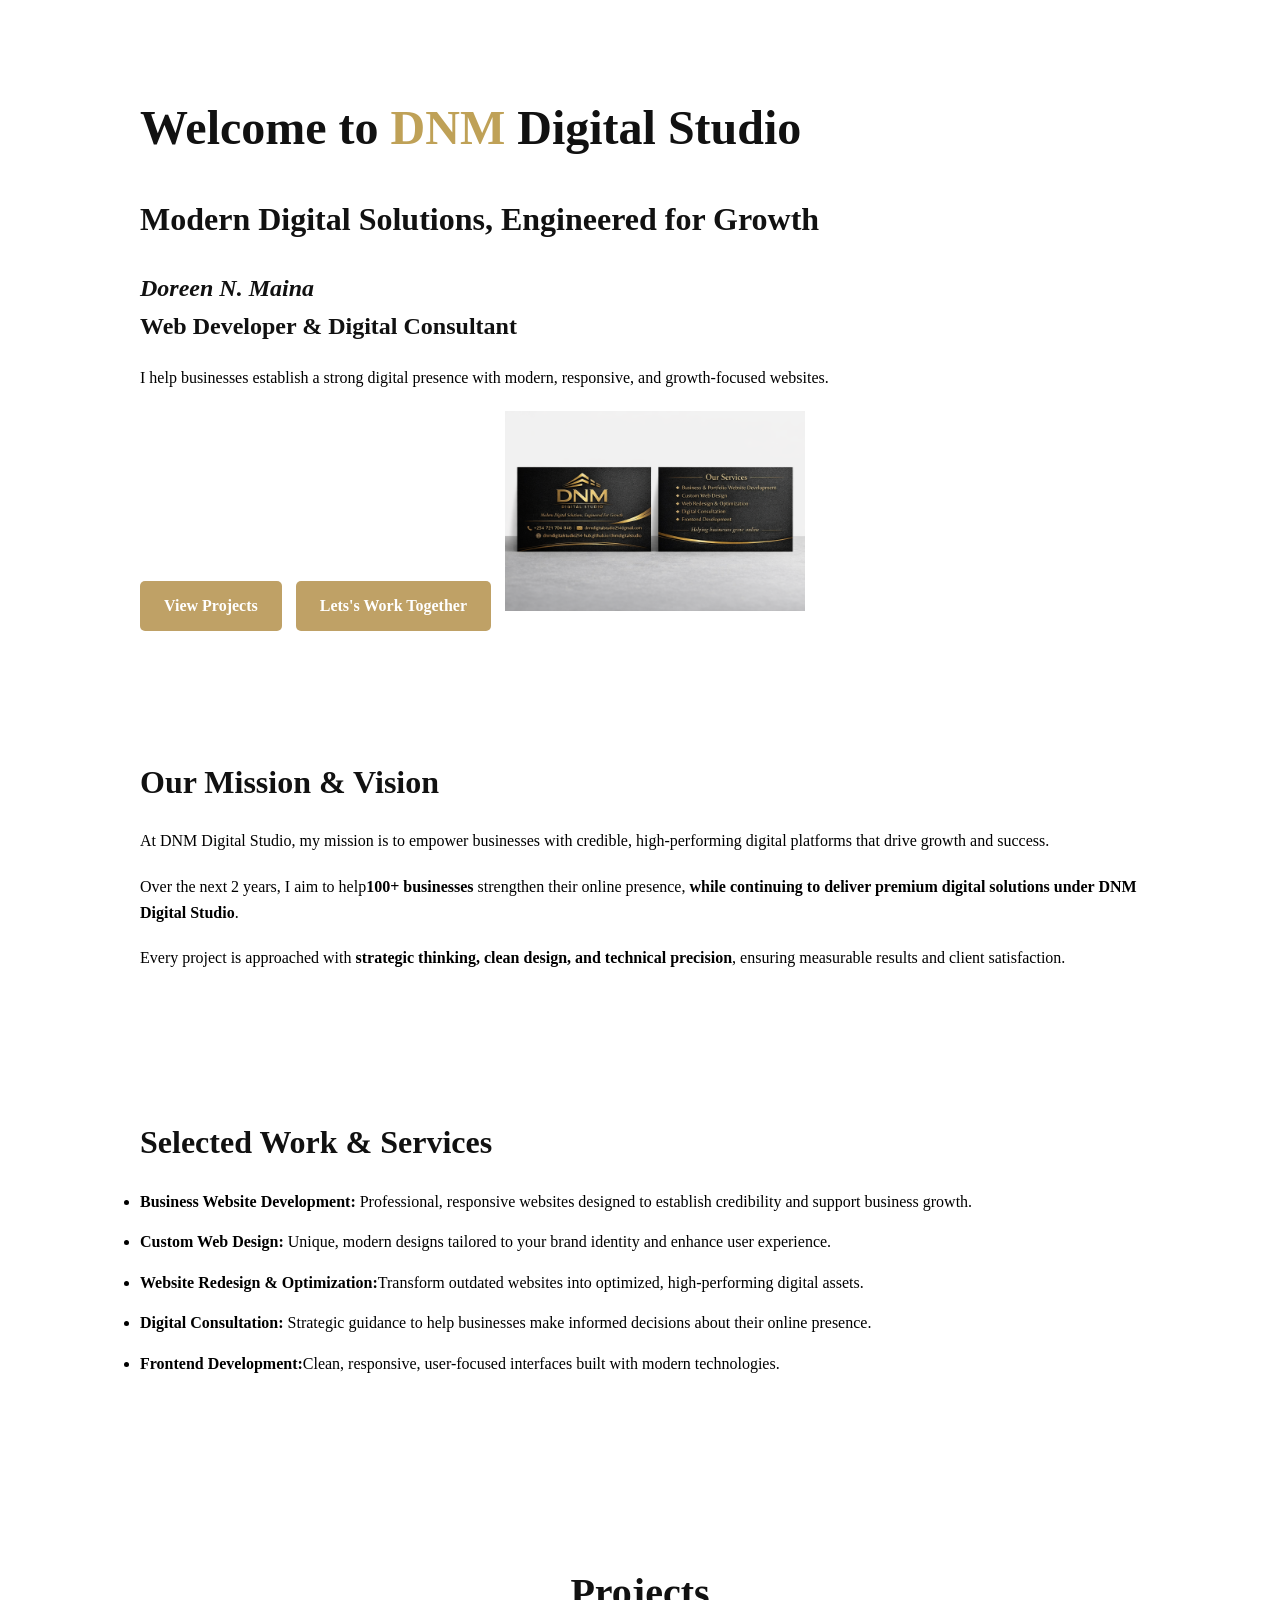
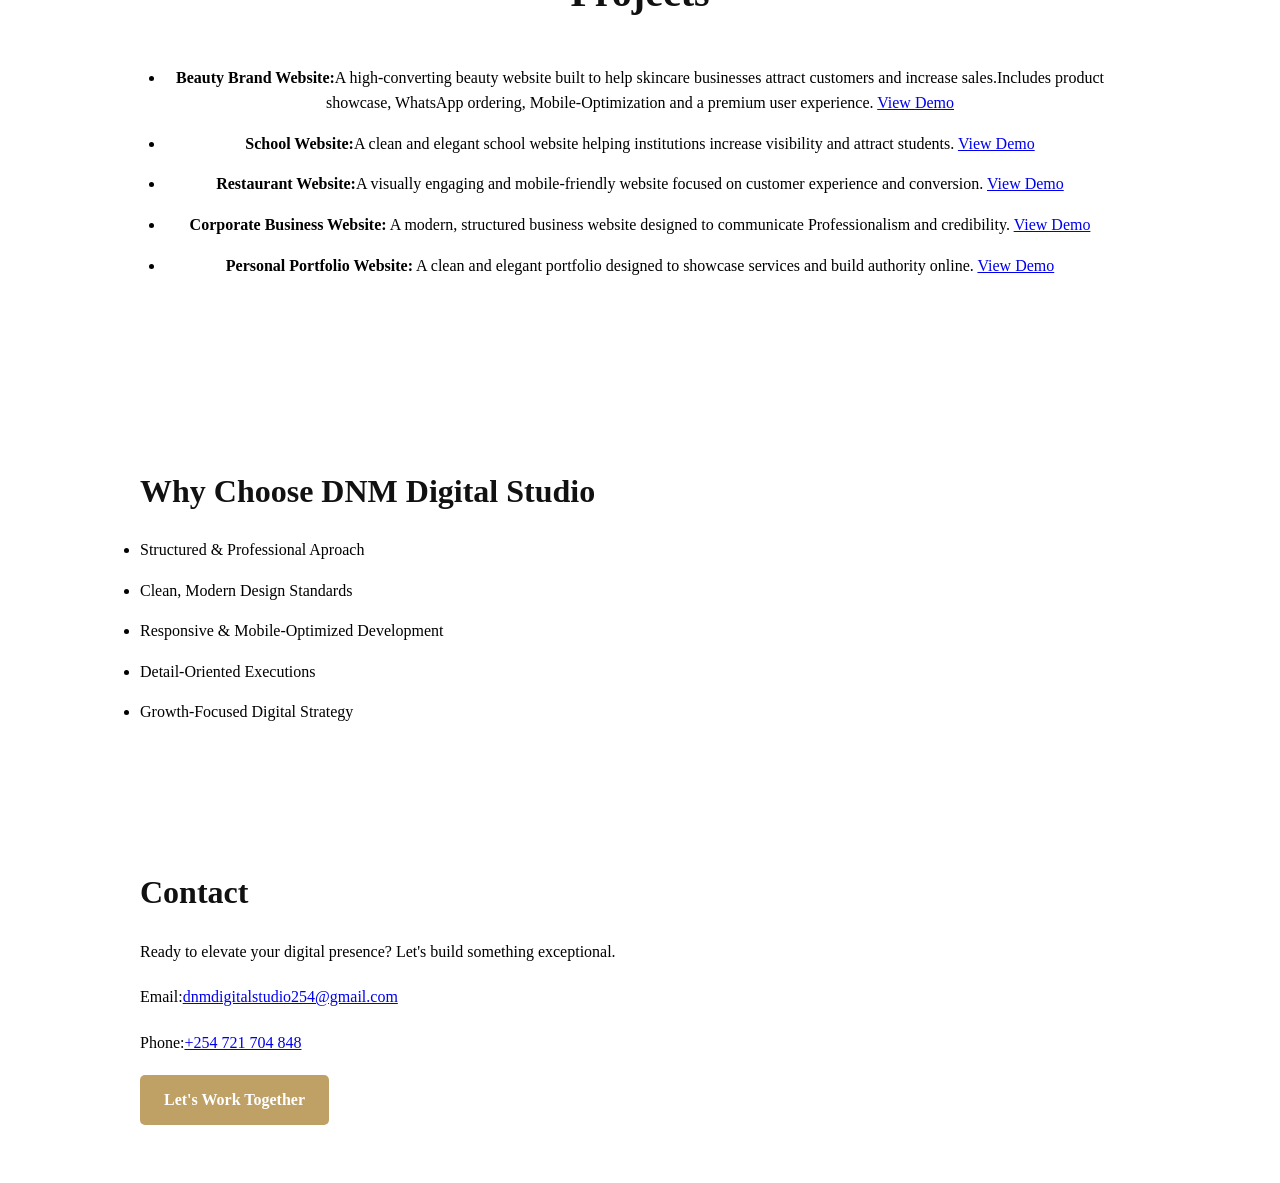
<file: index.html>
<!DOCTYPE html>
<html lang="en">
  <head>
    <meta charset="utf-8">
    <meta name="viewport" content="width=device-width, initial-scale=1.0">
    <title>DNM Digital Studio</title>
    <link rel="stylesheet" href="css/dnm.css">
  </head>
  <body>
    <!--HERO SECTION-->
    <header class="header">
      <div class="head">
      <h1>Welcome to   <span class="dnm">DNM </span>Digital Studio</h1>
      <h2>Modern Digital Solutions, Engineered for Growth</h2>
      <h3><span class="Doreen">Doreen N. Maina</span><br>Web Developer & Digital Consultant</h3>
      <p>I help businesses establish a strong digital presence with modern, responsive, and growth-focused websites.</p>
      <a href="#project" class="button">View Projects</a>
      <a href="#contact" class="button">Lets's Work Together</a>
      <img src="images/dnm.jpg">
      </div>
    </header>
    <!-- FUTURE GOALS SECTION-->
    <section id="vision">
      <h2>Our Mission & Vision</h2>
      <p>At DNM Digital Studio, my mission is to empower businesses with credible, high-performing digital platforms that drive growth and success. </p>
      <p>Over the next 2 years, I aim to help<strong>100+ businesses</strong> strengthen their online presence,<strong> while continuing to deliver premium digital solutions under DNM Digital Studio</strong>. </p>
      <p>Every project is approached with <strong>strategic thinking, clean design, and technical precision</strong>, ensuring measurable results and client satisfaction.</p>
    </section>
    <!-- EXPERIENCE /SERVCES SECTIN-->
    <section id="services">
      <h2>Selected Work & Services</h2>
      <ul type="disc">
        <li><strong>Business Website Development:</strong> Professional, responsive websites designed to establish credibility and support business growth.</li>
        <li><strong>Custom Web Design:</strong> Unique, modern designs tailored to your brand identity and enhance user experience.</li>
        <li><strong>Website Redesign & Optimization:</strong>Transform outdated websites into optimized, high-performing digital assets.</li>
        <li><strong>Digital Consultation:</strong> Strategic guidance to help businesses make informed decisions about their online presence.</li>
        <li><strong>Frontend Development:</strong>Clean, responsive, user-focused interfaces built with modern technologies.</li>
      </ul>
    </section>
    <!--PROJECTS SECTIION-->
    <section id="project">
      <div id="project-card">
      <h2>Projects</h2>
      <ul>
        <li><strong>Beauty Brand Website:</strong>A high-converting beauty website built to help skincare businesses attract customers and increase sales.Includes product showcase, WhatsApp ordering, Mobile-Optimization and a premium user experience.
        <a href="project/project9/index.html" target="_blank">View Demo</a></li>
        <li><strong>School Website:</strong>A clean and elegant school website helping institutions increase visibility and attract students.
        <a href="project/project8/index.html" target="_blank">View Demo</a></li>
        <li><strong>Restaurant Website:</strong>A visually engaging and mobile-friendly website focused on customer experience and conversion.
        <a href="project/project6/index.html" target="_blank">View Demo</a></li>
        <li><strong>Corporate Business Website:</strong> A modern, structured business website designed to communicate Professionalism and credibility.
        <a href="project/project5/index.html" target="_blank">View Demo</a>
        </li>
        <li><strong>Personal Portfolio Website:</strong> A clean and elegant portfolio designed to showcase services and build authority online.
        <a href="project/project7/index.html" target="_blank">View Demo</a>
        </li>
      </ul>
      </div>
    </section>
    <!--WHY CHOOSE US SECTIION-->
    <section id="why">
      <h2>Why Choose DNM Digital Studio</h2>
      <ul>
        <li>Structured & Professional Aproach</li>
        <li>Clean, Modern Design Standards</li>
        <li>Responsive & Mobile-Optimized Development</li>
        <li>Detail-Oriented Executions</li>
        <li>Growth-Focused Digital Strategy</li>
      </ul>
    </section>
    <!-- CONTACT SECTION-->
    <section id="contact">
      <h2>Contact</h2>
      <p>Ready to elevate your digital presence? Let's build something exceptional. </p>
      <p>Email:<a href="mailto:dnmdigitalstudio254@gmail.com">dnmdigitalstudio254@gmail.com</a> </p>
      <p>Phone:<a href="tel:+254721704848">+254 721 704 848</a></p>
      <a href="#contact" class="button">Let's Work Together</a>
    </section>
  </body>
</html>
</file>
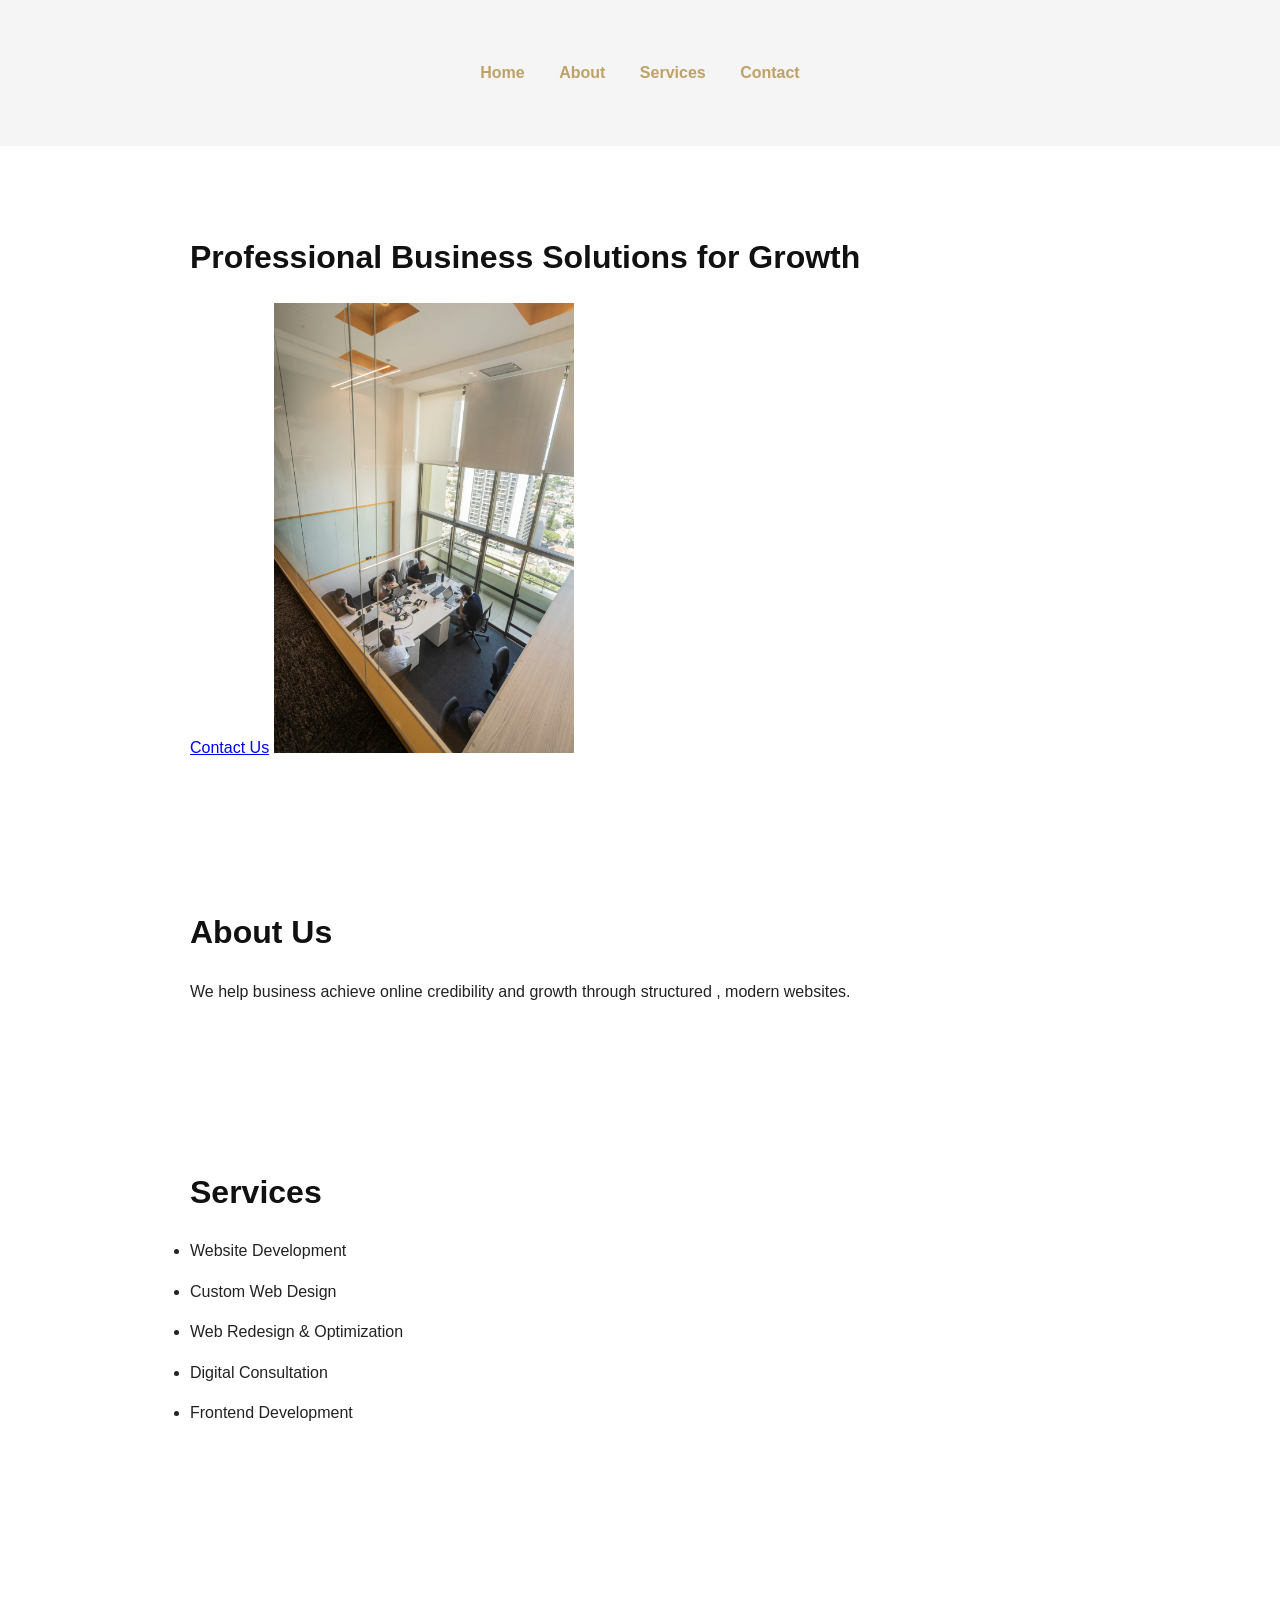
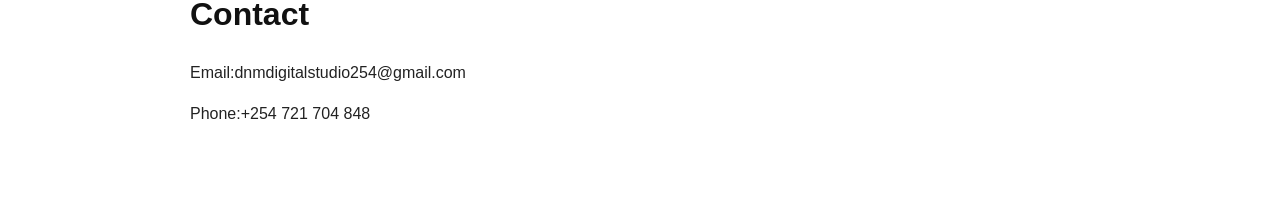
<file: project/project5/index.html>
<!DOCTYPE html>
<html lang="en">
  <head>
    <meta charset="utf-8">
    <meta name="viewport" content="width=device-width , initial-scale=1.0">
    <title>DNM Digital Studio</title>
    <link rel="stylesheet" href="css/style.css">
  </head>
  <body>
    <!--Header-->
    <header>
      <nav>
        <a href="#home">Home</a>
        <a href="#about">About</a>
        <a href="#services">Services</a>
        <a href="#contact">Contact</a>
      </nav>
    </header>
    <!--Hero-->
    <section id="home">
      <h2>Professional Business Solutions for Growth</h2>
      <a href="#contact" class="button">Contact Us</a>
      <img src="images/office.jpg">
    </section>
    <!--About-->
    <section id="about">
      <h2>About Us</h2>
      <p>We help business achieve online credibility and growth through structured , modern websites.</p>
    </section>
    <!--Services-->
    <section id="services">
      <h2>Services</h2>
      <ul>
        <li>Website Development</li>
        <li>Custom Web Design</li>
        <li>Web Redesign & Optimization</li>
        <li>Digital Consultation</li>
        <li>Frontend Development</li>
      </ul>
    </section>
    <!--Contact-->
    <section id="contact">
      <h2>Contact</h2>
      <p>Email:dnmdigitalstudio254@gmail.com</p>
      <p>Phone:+254 721 704 848</p>
    </section>
  </body>
</html>
</file>
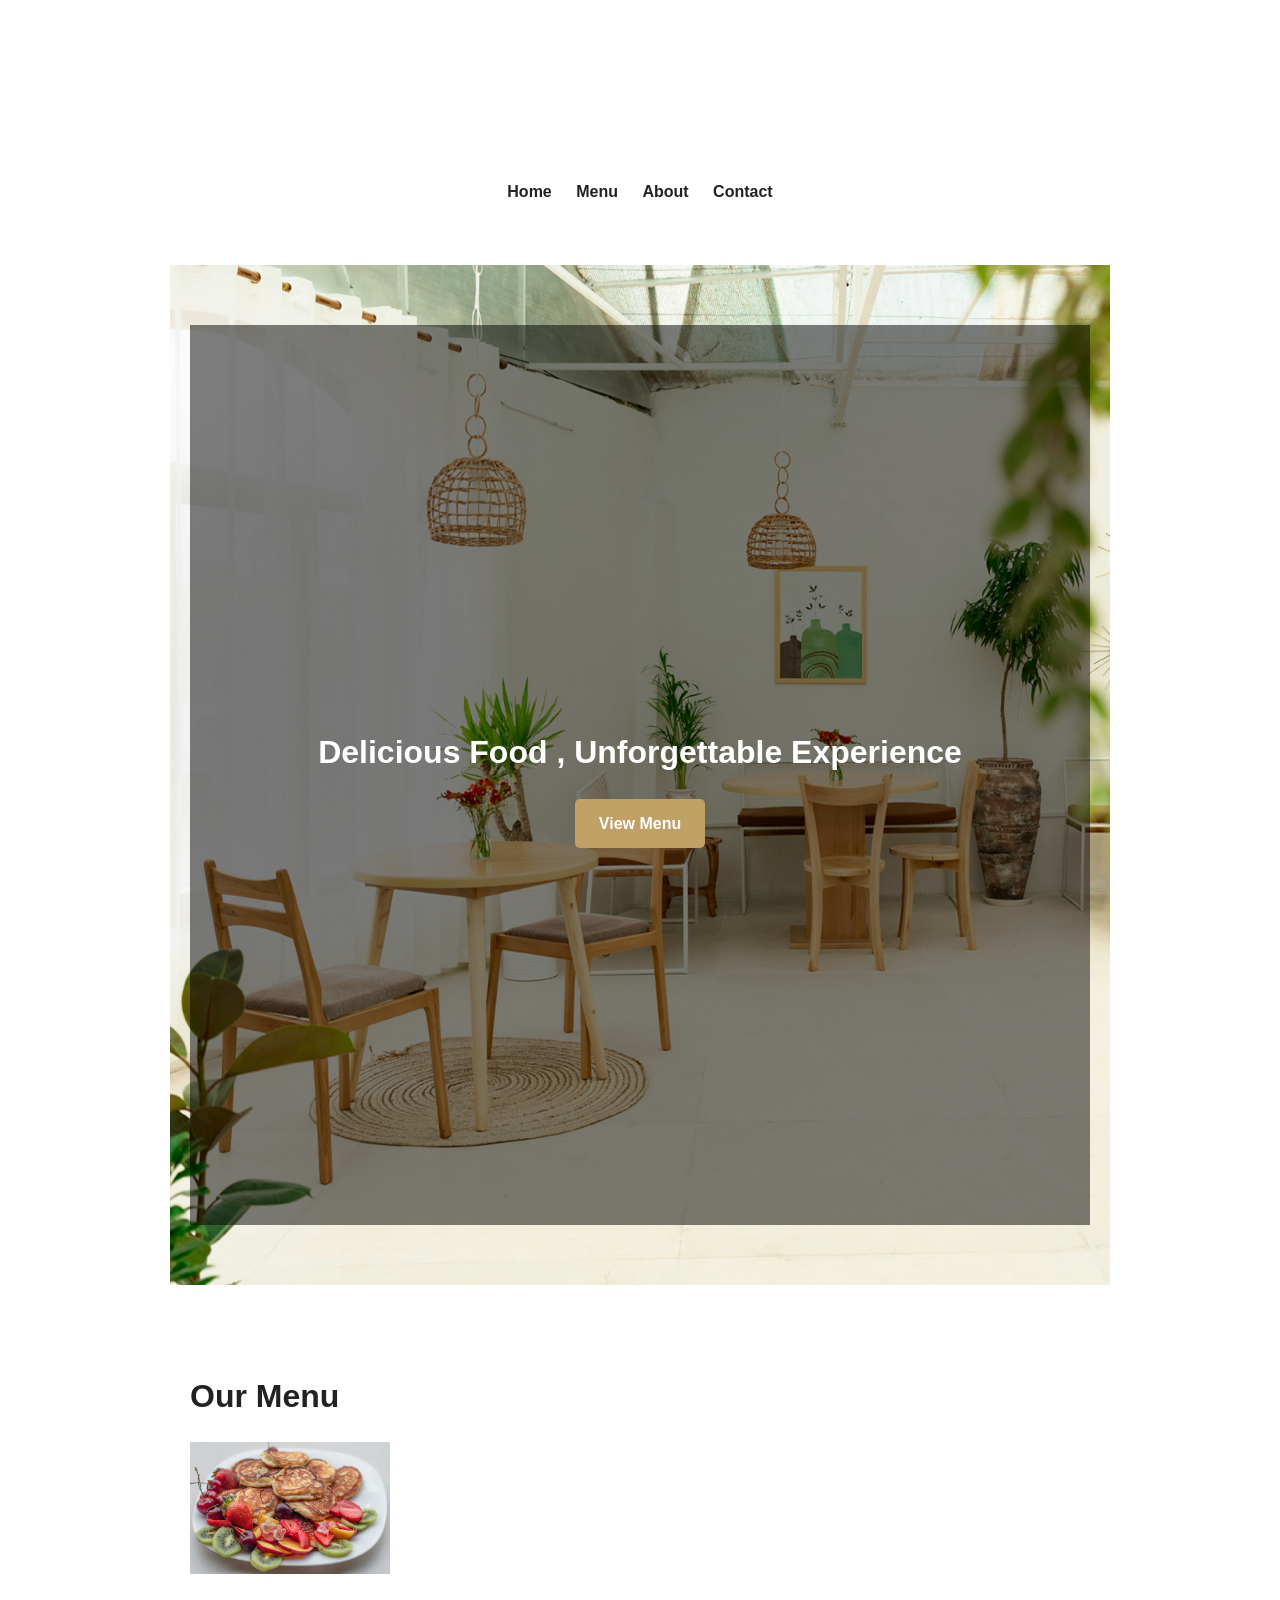
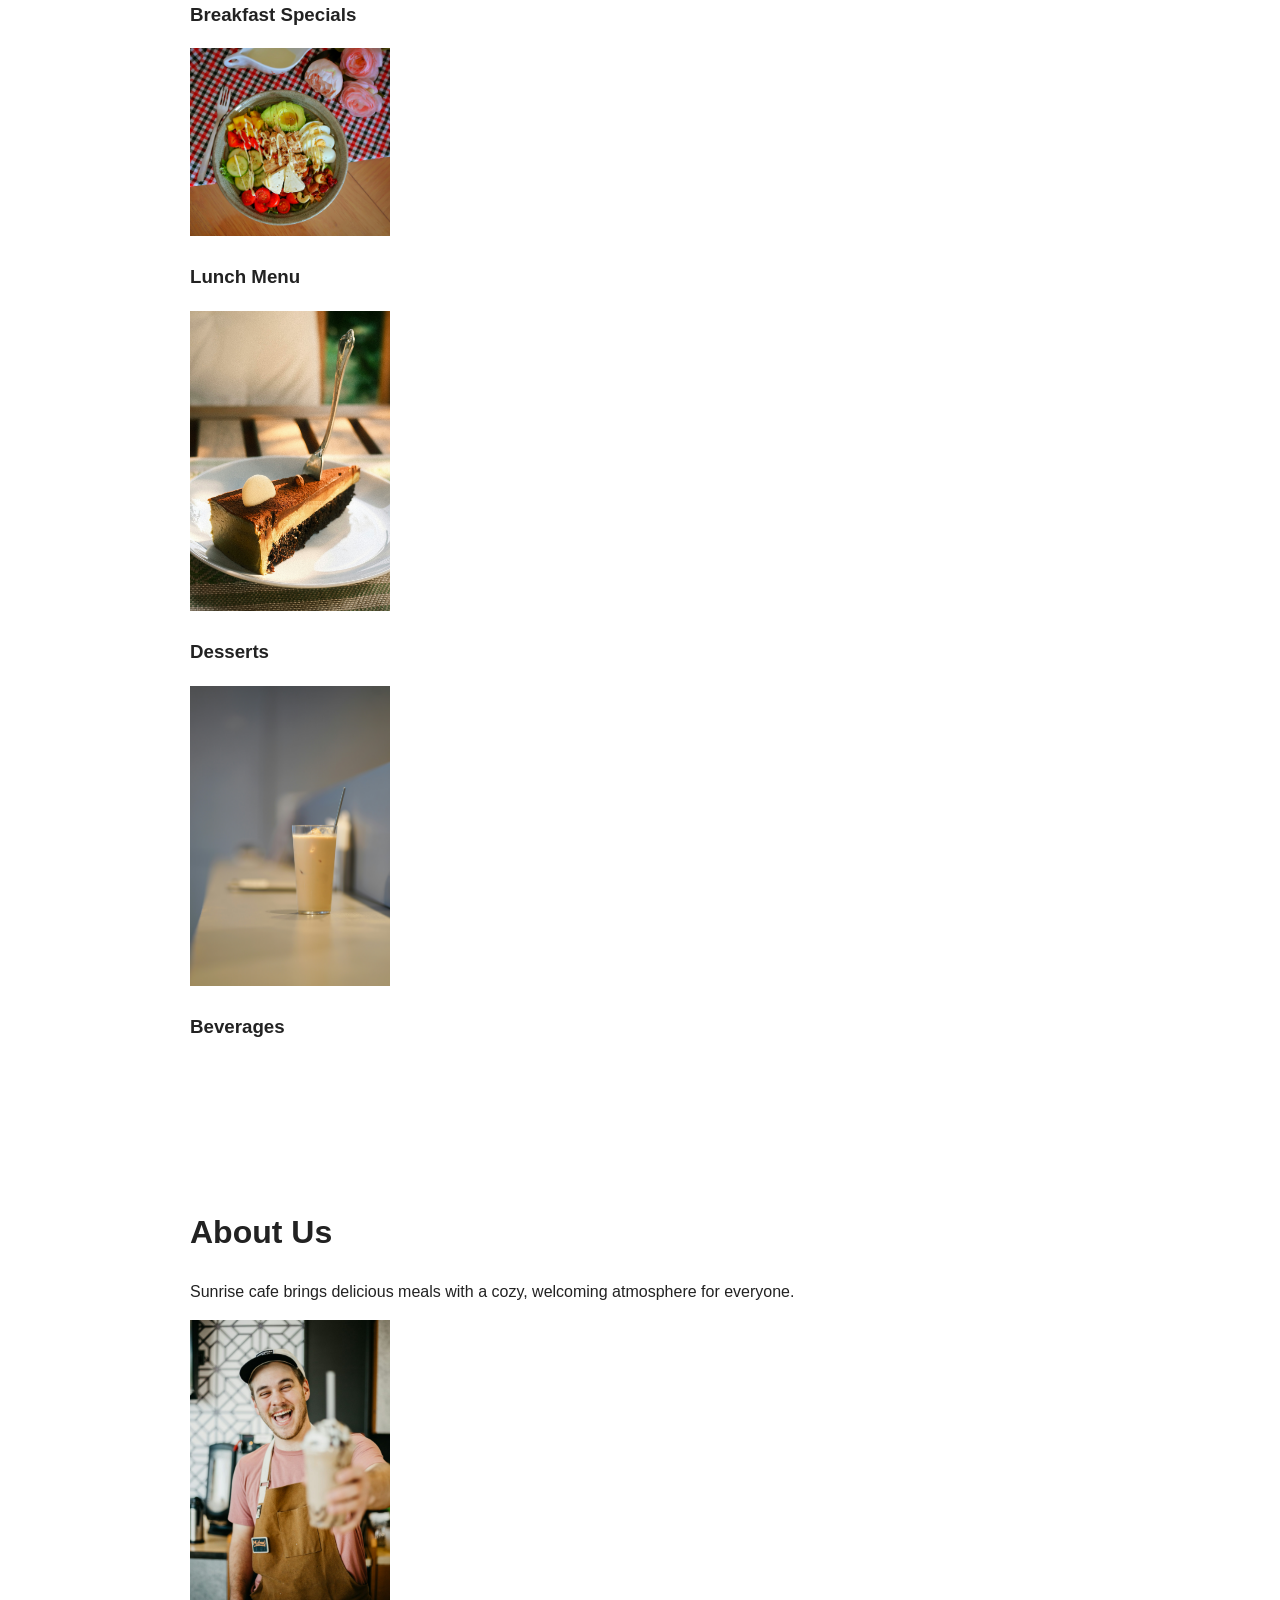
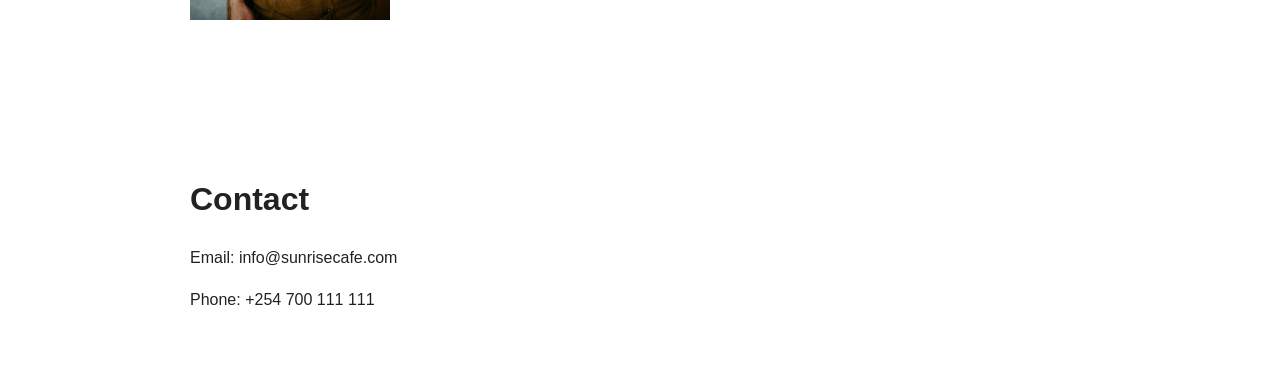
<file: project/project6/index.html>
<!DOCTYPE html>
<html lang="en">
  <head>
    <meta charset="utf-8">
    <meta name="viewport" content="width=device-width, initial-scale=1.0">
    <title>Restaurant Website</title>
    <link rel="stylesheet"  href="css/style.css">
    </head>
    <body>
     <!--Header-->
    <header>
   <h1>Sunrise Cafe</h1>
     <nav>
       <a href="#home">Home</a>
        <a href="#menu">Menu</a>
        <a href="#about">About</a>
        <a href="#contact">Contact</a
     </nav>
   </header>
   <!--Hero-->
    <section class="home">
      <div class="overlay">
      <h2>Delicious Food , Unforgettable Experience</h2>
      <a href="#menu" class="button">View Menu</a>
      </div>
   </section>
   <!--Menu-->
   <section id="menu">
     <h2>Our Menu</h2>
      <ul>
        <div class="menu-item">
          <img src="images/breakfast.jpg" alt="Breakfast">
       <h3>Breakfast Specials</h3>
       </div>
       <div class="menu-item">
         <img src="images/lunch1.jpg" alt="Lunch">
       <h3>Lunch Menu</h3>
       </div>
       <div class="menu-item">
         <img src="images/dessert.jpg" alt="Desserts">
       <h3>Desserts</h3>
       </div>
       <div class="menu-item">
         <img src="images/beverage.jpg" alt="Beverages">
        <h3>Beverages</h3>
        </div>
     </ul>
   </section>
   <!--About-->
   <section id="about">
     <h2>About Us</h2>
     <p>Sunrise cafe brings delicious meals with a cozy, welcoming atmosphere for everyone.</p>
     <img src="images/barista2.jpg">
   </section>
   <!--Contact-->
   <section id="contact">
     <h2>Contact</h2>
     <p>Email: info@sunrisecafe.com</p>
     <p>Phone: +254 700 111 111</p>
   </section>
   </body>
</html>
</file>
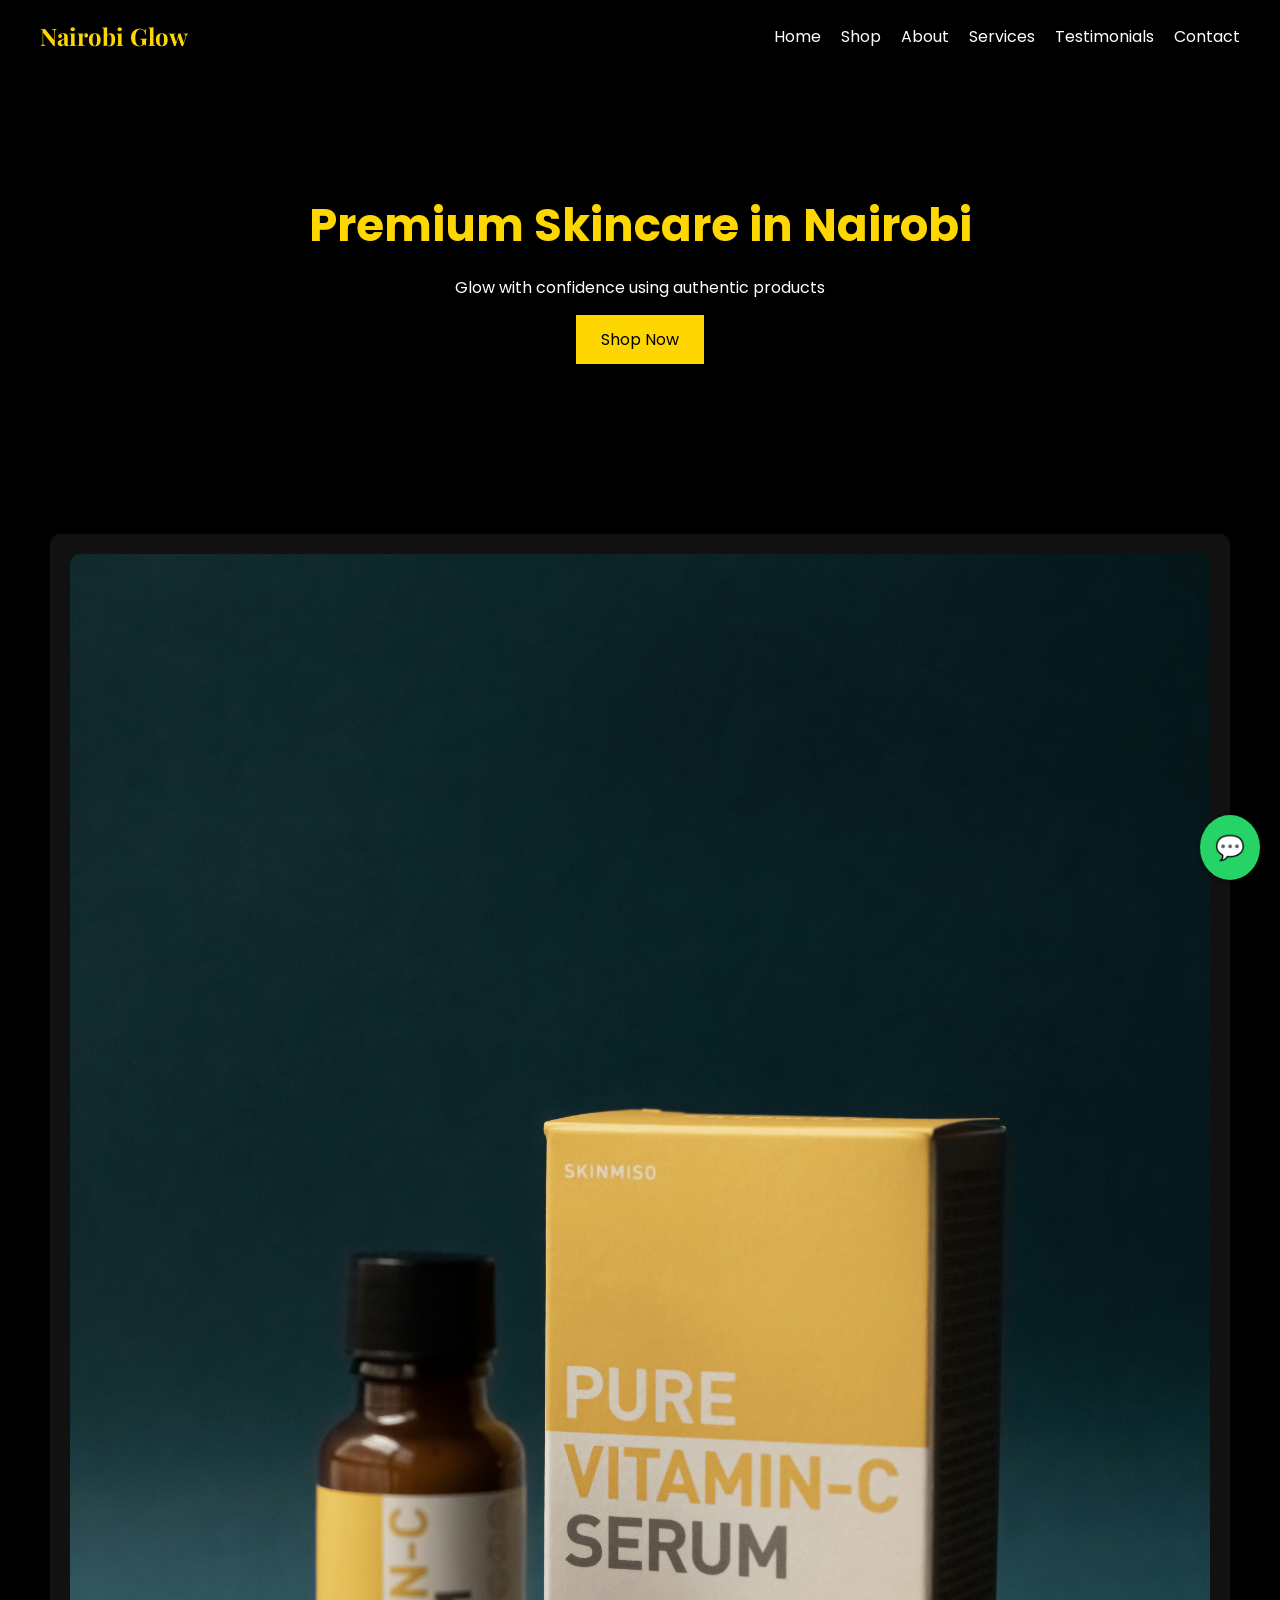
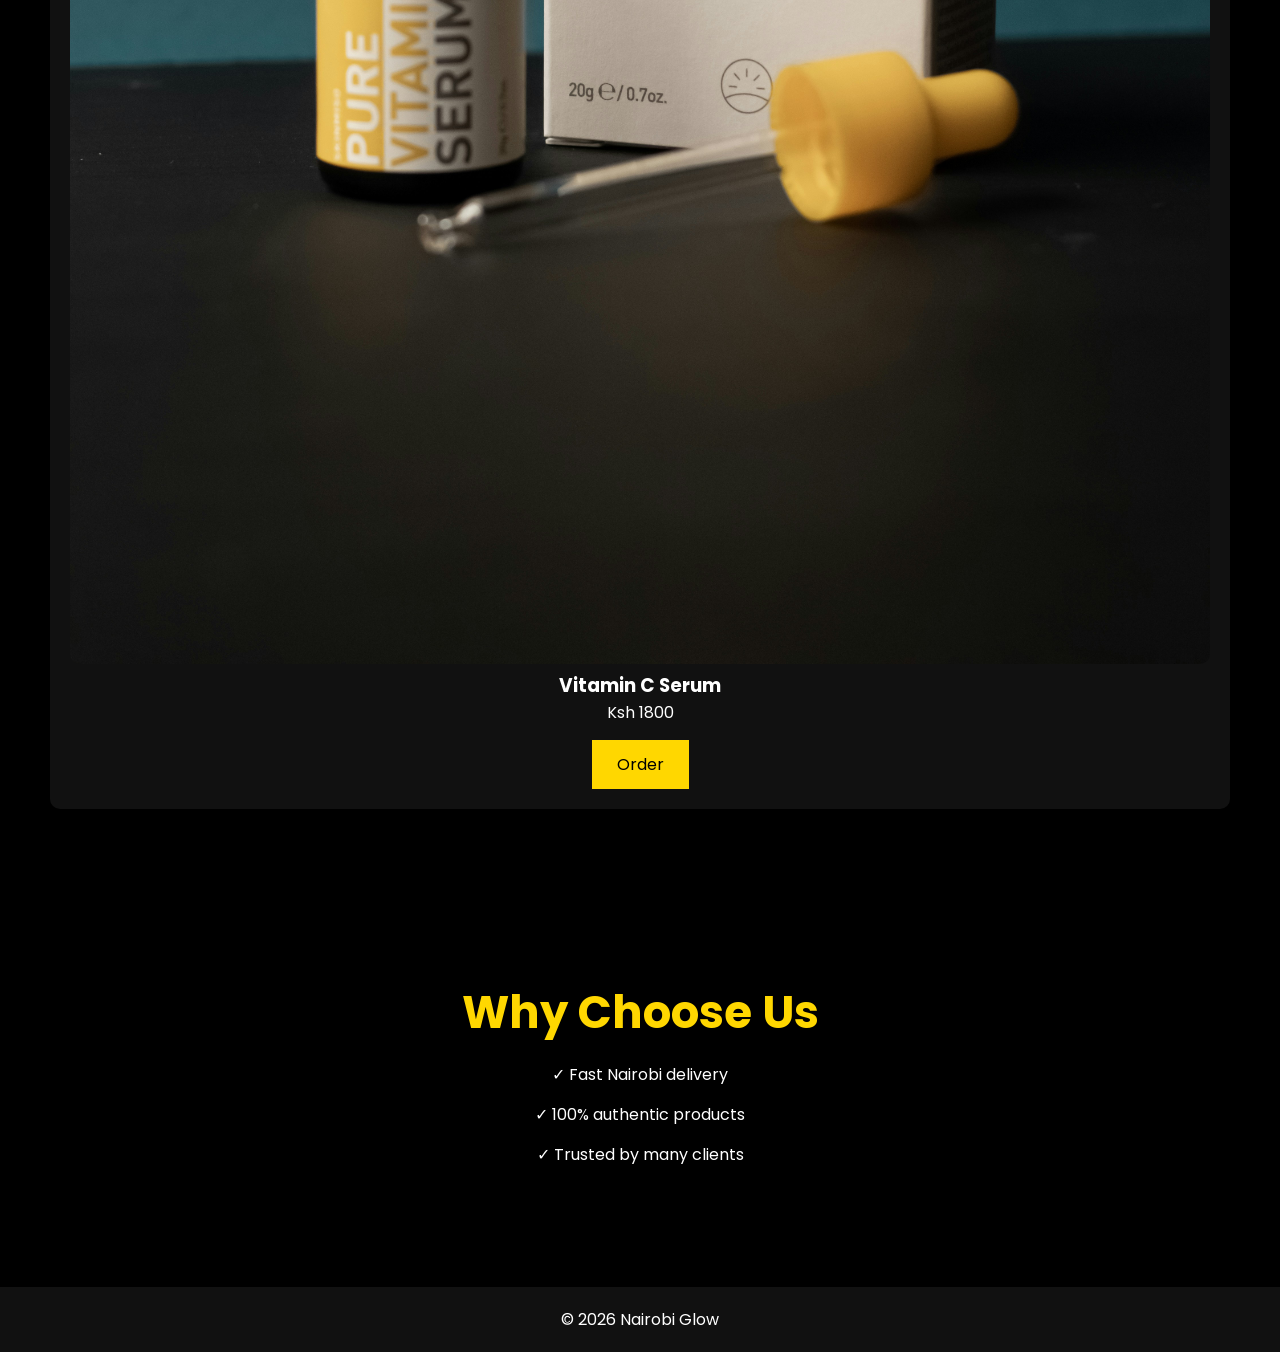
<file: project/project9/index.html>
<!DOCTYPE html>
<html lang="en">
  <head>
  <meta charset="UTF-8">
  <meta name="viewport" content="width=device-width, initial-scale=1.0">
  <title>Nairobi Glow Skincare</title>
  <link rel="stylesheet" href="css/style.css">
  <link href="https://fonts.googleapis.com/css2?family=Poppins&family=Playfair+Display&display=swap" rel="stylesheet">
  </head>
  <body>
    <nav>
      <h1>Nairobi Glow</h1>
      <div class="menu-toggle" onclick="toggleMenu()">
      <span></span>
      <span></span>
      <span></span>
      </div>
      <div class="nav-links" id="navLinks">
        <a href="index.html">Home</a>
        <a href="shop.html">Shop</a>
        <a href="about.html">About</a>
        <a href="services.html">Services</a>
        <a href="testimonials.html">Testimonials</a>
        <a href="contact.html">Contact</a>
      </div>
    </nav>
    <div class="overlay" id="overlay" onclick="toggleMenu()"></div>
    <section class="hero">
      <h1>Premium Skincare in Nairobi</h1>
      <p>Glow with confidence using authentic products</p>
      <a href="shop.html" class="btn">Shop Now</a>
    </section>
    <section class="products">
      <div class="card">
        <img src="images/vitaminc.jpg">
        <h3>Vitamin C Serum</h3>
        <p>Ksh 1800</p>
        <a href="https://wa.me/254721704848?text=Hi%2C%20I %20want%20Vitamin%20C%20Serum" class="btn">Order</a>
      </div>
    </section>
    <section class="hero">
      <h1>Why Choose Us</h1>
      <p>✓ Fast Nairobi delivery</p>
      <p>✓ 100% authentic products</p>
      <p>✓ Trusted by many clients</p>
    </section>
    <a href="https://wa.me/254721704848?text=Hello%20Nairobi%20Glow"  class="whatsapp">&#128172;</a>
    <footer>
      <p>&copy; 2026 Nairobi Glow</p>
    </footer>
    <script>
        function toggleMenu() {const nav =
        document.getElementById("navLinks"); const overlay = document.getElementById("overlay"); const hamburger = document.querySelector(".menu-toggle");
        nav.classList.toggle("active");
        overlay.classList.toggle("active");
        hamburger.classList.toggle("active");}
        function openWhatsApp(){
          var phone="254721704848";
          var message="Hello Nairobi Glow";
          var url="https://wa.me/" + phone + "?text=" + encodeURIComponent(message);
        }
    </script>
  </body>
</html>
</file>
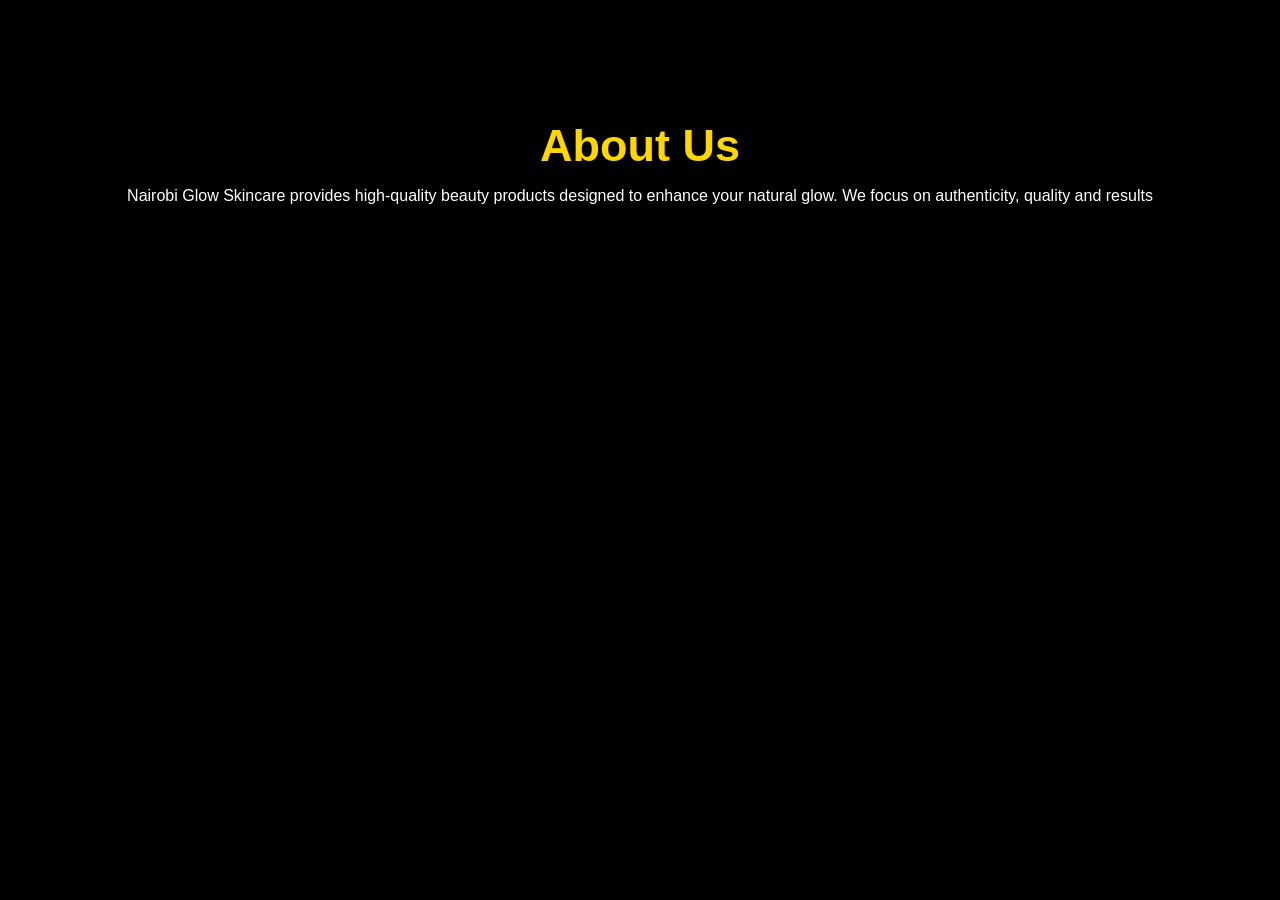
<file: project/project9/about.html>
<!DOCTYPE html>
<html lang="en">
  <head>
    <meta charset="UTF-8">
    <title>about</title>
    <link rel="stylesheet" href="css/style.css">
  </head>
  <body>
<section class="hero">
  <h1>About Us</h1>
  <p>Nairobi Glow Skincare provides high-quality beauty products designed to enhance your natural glow. We focus on authenticity, quality and results</p>
</section>
</body>
</html>
</file>
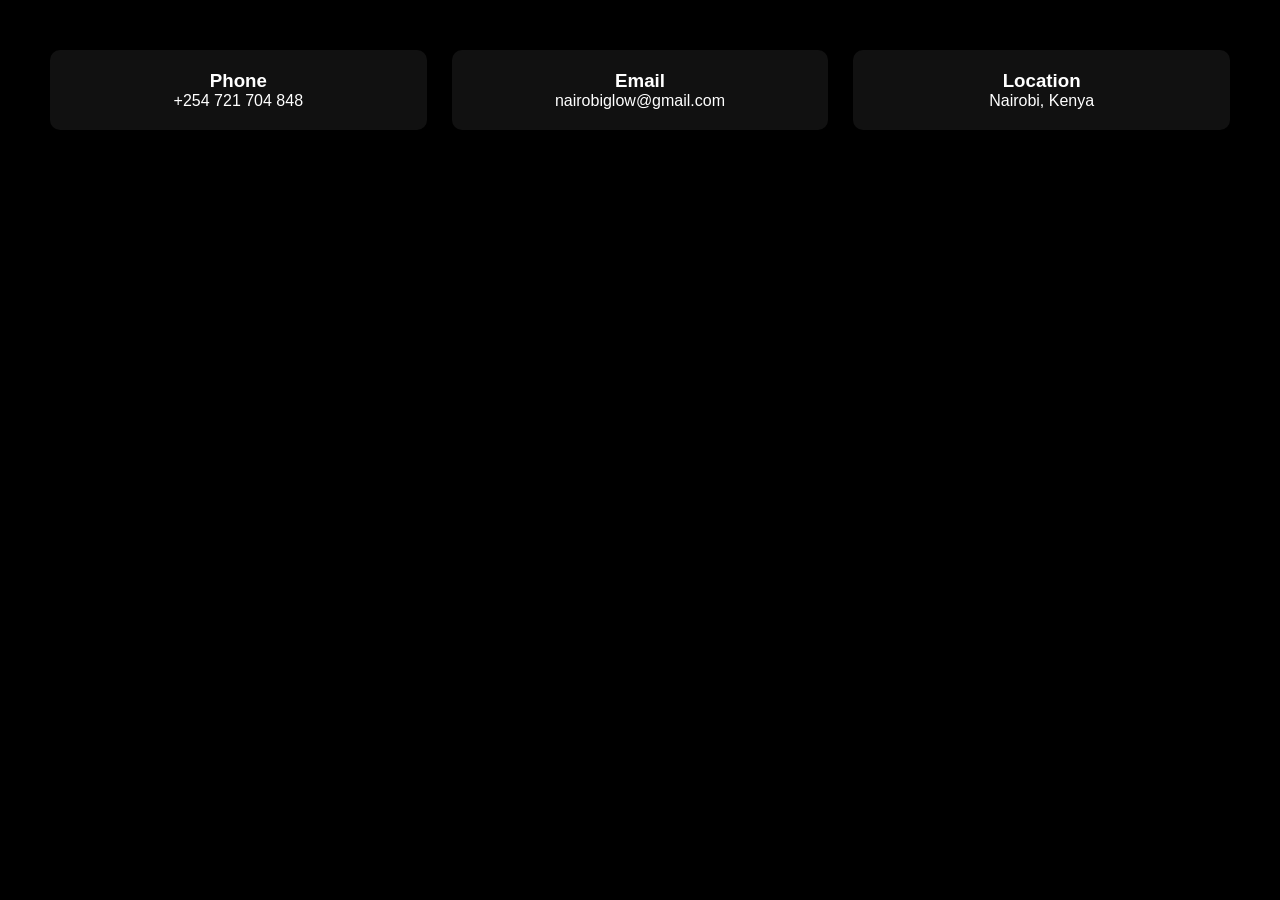
<file: project/project9/contact.html>
<!DOCTYPE html>
<html lang="en">
  <head>
    <meta charset="UTF-8">
    <title>contact</title>
    <link rel="stylesheet" href="css/style.css">
  </head>
  <body>
<section class="products">
  <div class="card">
    <h3>Phone</h3>
    <p>+254 721 704 848</p>
  </div>
  <div class="card">
    <h3>Email</h3>
    <p>nairobiglow@gmail.com</p>
  </div>
  <div class="card">
    <h3>Location</h3>
    <p>Nairobi, Kenya</p>
  </div>
</section>
</body>
</html>
</file>
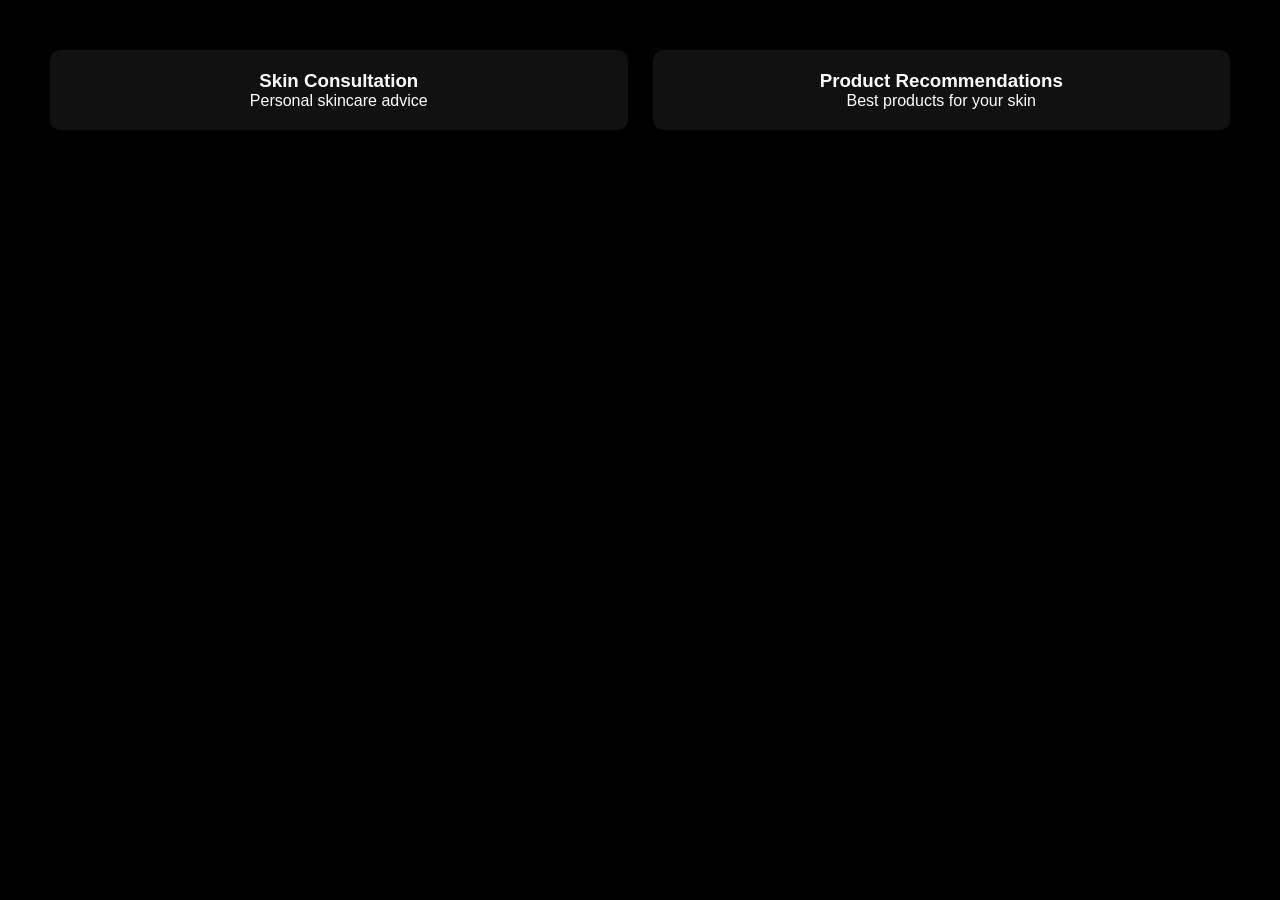
<file: project/project9/services.html>
<!DOCTYPE html>
<html lang="en">
  <head>
    <meta charset="UTF-8">
    <title>services</title>
    <link rel="stylesheet" href="css/style.css">
  </head>
  <body>
<section class="products">
  <div class="card">
   <h3>Skin Consultation</h3> 
   <p>Personal skincare advice</p>
  </div>
  <div class="card">
    <h3>Product Recommendations</h3>
    <p>Best products for your skin</p>
  </div>
</section>
</body>
</html>
</file>
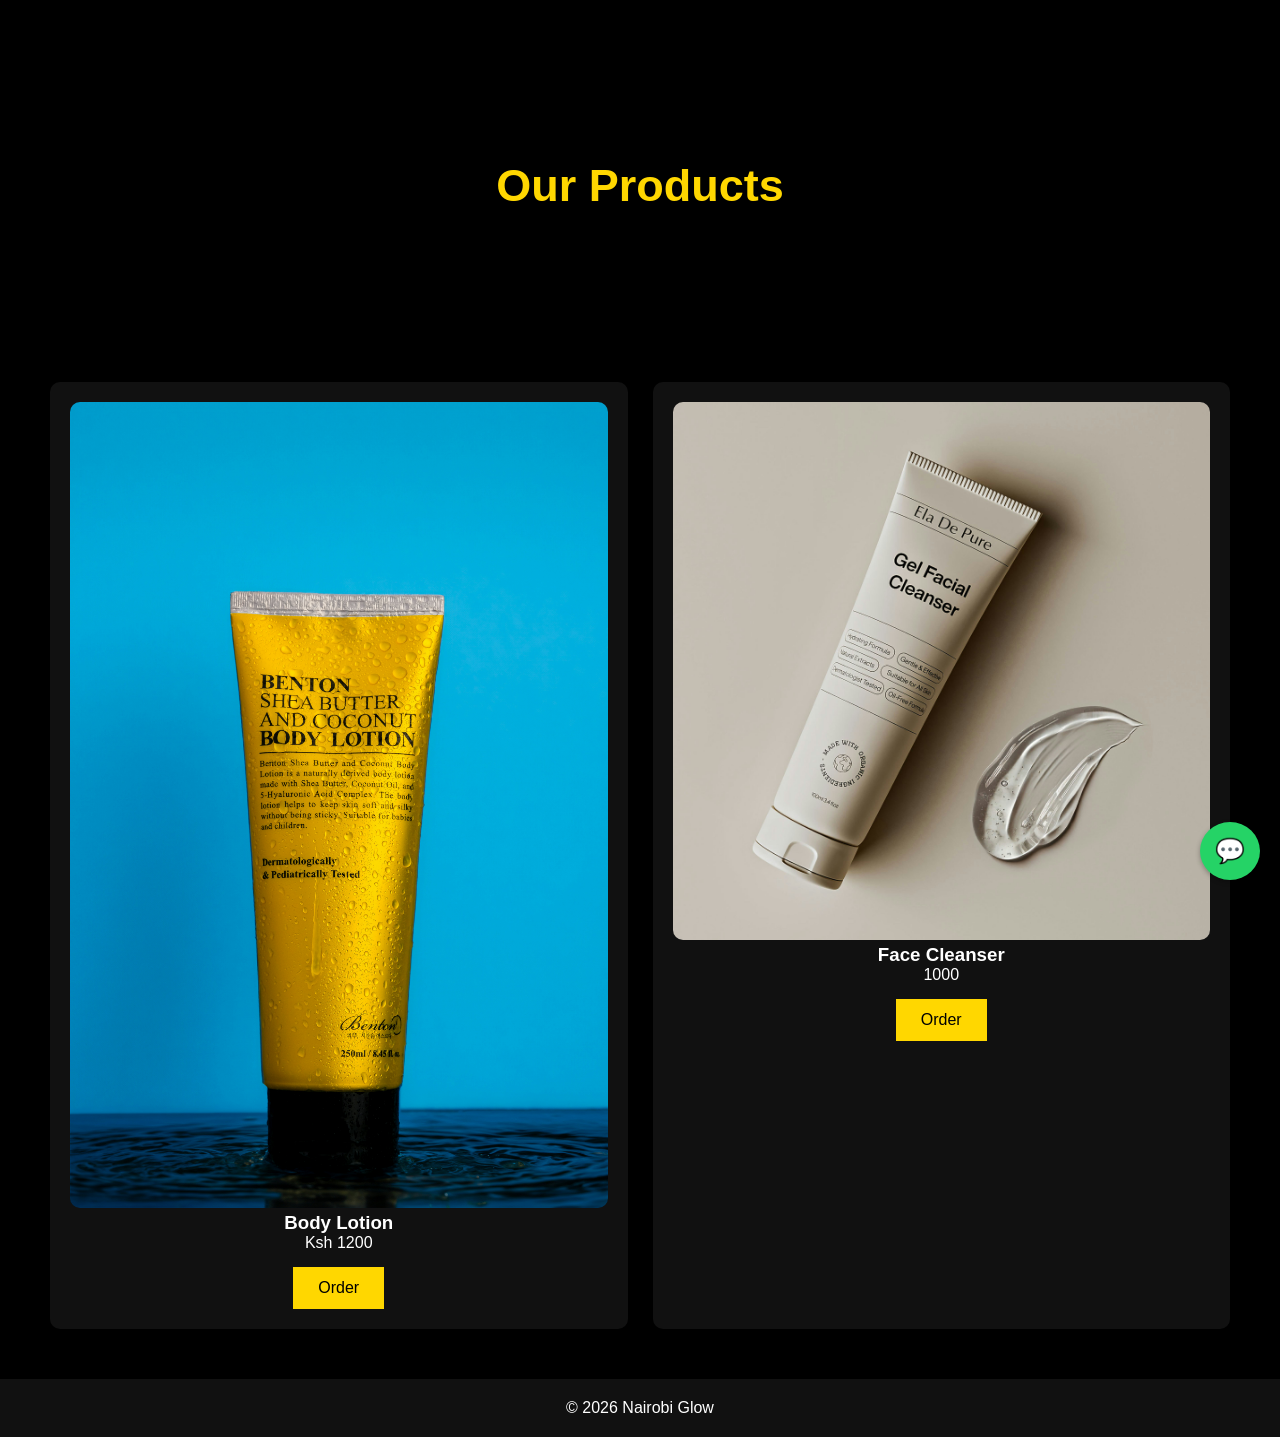
<file: project/project9/shop.html>
<!DOCTYPE html>
<html lang="en">
  <head>
  <meta charset="UTF-8">
  <title>Shop</title>
  <link rel="stylesheet" href="css/style.css">
  </head>
  <body><nav></nav>
    <div class="overlay" id="overlay" onclick="toggleMenu()"></div>
    <section class="hero">
      <h1>Our Products</h1>
    </section>
    <section class="products">
      <div class="card">
        <img src="images/lotion.jpg">
        <h3>Body Lotion</h3>
        <p>Ksh 1200</p>
        <a href="https://wa.me/254721704848?text=Hi, I Want Body Lotion" class="btn">Order</a>
      </div>
      <div class="card">
        <img src="images/cleanser.jpg">
        <h3>Face Cleanser</h3>
        <p>1000</p>
        <a href="https://wa.me/25421704848?text=Hi, I Want Face Cleanser" class="btn">Order</a>
      </div>
    </section>
    <a href="https://wa.me/254721704848" class="whatsapp">&#128172</a>
    <footer><p>&copy; 2026 Nairobi Glow</p></footer>
    <script>
      function toggleMenu(){document.getElementById("navLinks").classList.toggle("active");
      document.getElementById("overlay").classList.toggle("active");}
    </script>
  </body>
</html>
</file>
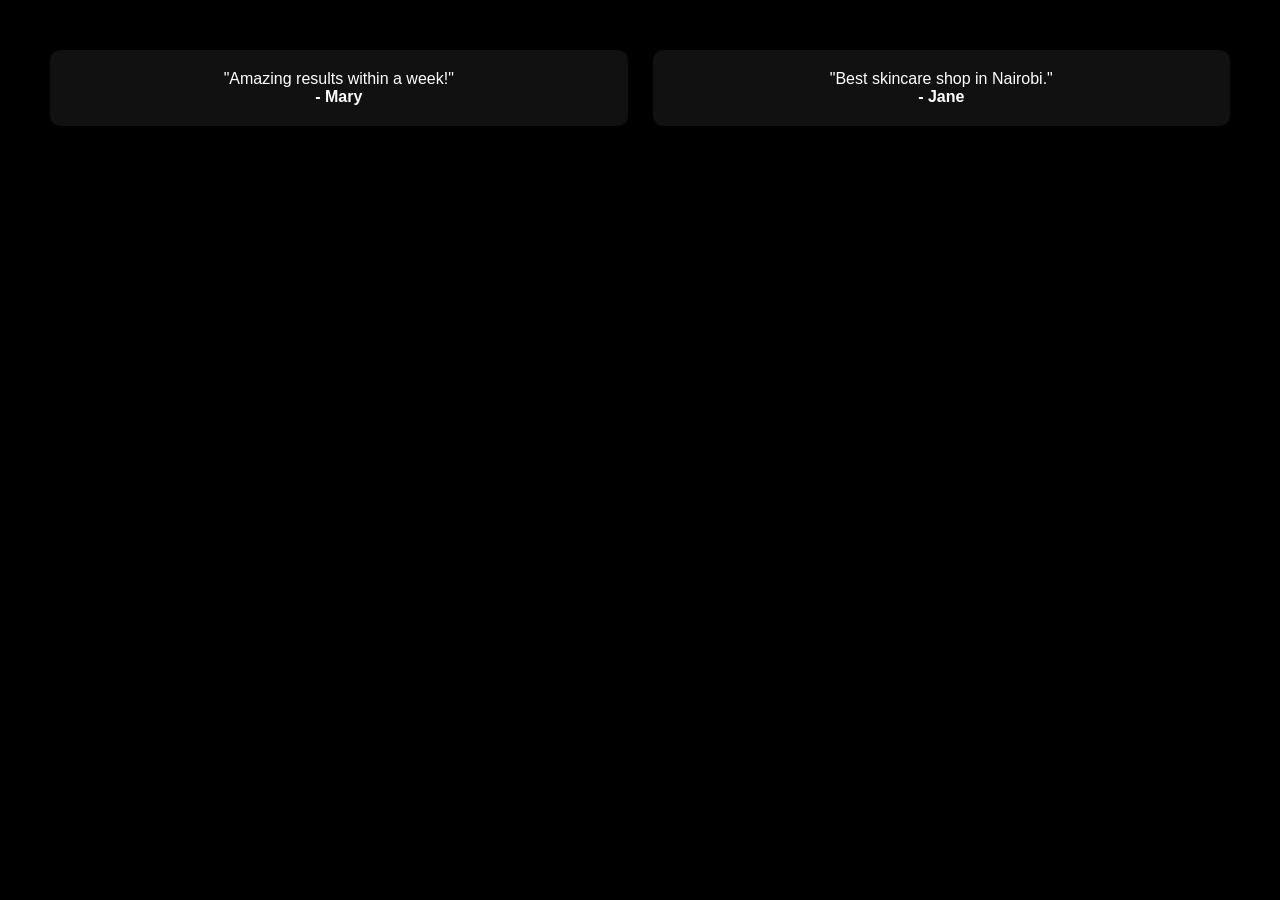
<file: project/project9/testimonials.html>
<!DOCTYPE html>
<html lang="en">
  <head>
    <meta charset="UTF-8">
    <title>testimonials</title>
    <link rel="stylesheet" href="css/style.css">
  </head>
  <body>
<section class="products">
 <div class="card">
   <p>"Amazing results within a week!"</p>
   <h4>- Mary</h4>
 </div> 
 <div class="card">
   <p>"Best skincare shop in Nairobi."</p>
   <h4>- Jane</h4>
 </div>
</section>
</body>
</html>
</file>
<file: css/dnm.css>
/* Global Styles */
body{line-height:1.6;}

/* SECTIONS */
header,section{padding: 50px 15px; max-width: 1000px; margin:auto}

/*Headings*/

.Doreen{font-style:italic;}
.dnm{color:#bfa157;}
img{height:auto; width:300px;}
h1{font-size:3rem; margin-bottom: 10px; color: #111;}
h2{font-size:2rem; margin-bottom:20px; color:#111;}
h3{font-size:1.5rem; margin-bottom: 20px; color:#111;}
p{margin-bottom: 20px; color:333;}
/*Projects Section*/
#project{padding: 60px 29px; text-align: center;}
#project h2{margin-bottom: 40px; font-size:40px;}
#project-container{display: grid; grid-template-columns: repeat(auto-fit, minmax(250px, 1fr)); gap:25px;}
/*Card*/
#project-card{background: #fff; padding: 25px; border-radius: 12px; transition: 0.3s;}
#project-card {margin-bottom: 10px;}
#project-card p{font-size: 14px; margin-bottom: 15px;}
/*Hover*/
#project-card:hover{transform: translateY(-10px);}
/*Buttons*/
a.button{display:inline-block; padding:12px 24px; margin-right: 10px; background-color: #bfa166; color:#fff; text-decoration: none; border-radius: 5px; font-weight: bold;}
#projects a {color:#bfa166; text-decoration: none; font-weight: bold;}
#projects a:hover {color:#a68f50; text-decoration-color: underline;}
/*Lists*/
ul{list-style: disc; padding:0;}
li{margin-bottom:15px;}

/*Responsive*/
@media(max-width:768px){header,section{padding:50px 15px;} h1{font-size:2.2rem;} h2{font-size:1.5;} h3{font-size:1.2;} a.button{display: block; margin-bottom: 10px}}
</file>
<file: project/project5/css/style.css>
body{font-family: Arial,sans-serif; margin: 0; padding: 0; color:#222; line-height: 1.6;}
img{height:auto; width:300px;}
/*Header*/
header{padding: 60px 20px; text-align: center; background-color: #f5f5f5;}
header h1{font-size:2.8rem; margin-bottom: 10px; color:#111;}
header nav a{margin:0px 15px; text-decoration: none; color:#bfa166; font-weight: bold;}
header nav a:hover{color:#bfa166;}
/*Section*/
section{padding:60px 20px; max-width: 900px; margin:auto;}
h2{font-size:2rem; margin-bottom:20px; color:#111;}
ul{list-style:disc; padding:0;}
li{margin-bottom:15px};
/*Button*/
a.button {display:inline-block; padding:12px 24px; background-color#bfa166;  color:#fff; border-radius:15px; text-decoration:none; font-weight:bold;}
a.button:hover{background-color:#a68f50;}
/*Responsive*/
@media(max-width:768px){header h1{font-size:2rem;} section{padding: 40px 15px;} header nav a{display:block; margin-bottom: 10px;}}
</file>
<file: project/project6/css/style.css>
/* Global Styles*/
body {font-family:'Arial', sans-serif; margin:0; padding:0; color:#222; background-color: #fff; line-height: 1.6;}
img{height:auto; width:200px;}
.home{background: url("../images/hero.jpg") center/cover no-repeat; height:100vh; position:relative;}
.overlay{background: rgba(0,0,0,0.5); height:100%; display:flex;  flex-direction: column; justify-content: center; align-items: center; color:white; text-align: center;}
.overlay h1, .overlay p {color:#333;}
/*Header*/
header{padding:60px 20px ; text-align: center; background-image: url(); background-size: cover; background-position: center; color:#fff;}
header h1{font-size:3rem; margin-bottom: 10px;}
header nav a{margin:0 10px; text-decoration: none; color:#222; font-weight: bold;}
header nav a :hover{color:#bfa166;}
/*Sections*/
section{padding:60px 20px; max-width: 900px; margin:auto;}
h2{font-size:2rem; margin-bottom:20px;}
ul{list-style:none; padding:0;}
li{margin-bottom:15px;}
/*Buttons*/
a.button{display:inline-block; padding:12px 24px ; background-color: #bfa166; color:#fff; border-radius: 5px; text-decoration: none; font-weight: bold;}
a.button:hover{background-color:#a68f50;}
/*Responsive*/
@media(max-width:768px){header h1{font-size:2rem;} section{padding:40px 15px;} header nav a{display:block; margin-bottom: 10px;}}
</file>
<file: project/project9/css/style.css>
*{margin:0; padding:0; box-sizing: border-box;}
body{font-family: 'Poppins',sans-serif; background: #000; color:#fff;}
/*Navbar*/
nav{display:flex; justify-content: space-between; align-items: center; padding: 20px 40px;}
nav h1{color:gold; font-family: 'Playfair Display',serif;}
.nav-links{display:flex; gap:20px}
.nav-links a{color:white; text-decoration: none;}
/*Hamburger*/
.menu-toggle{display:none; flex-direction:column; justify-content:space-between; width:30px; height:22px; cursor: pointer; z-index:1100;}
.menu-toggle span{display: block; height: 6px; background: white; border-radius: 2px; transition:all 0.3s ease; margin-bottom:3px}
/*Hamburger n animation*/
.menu-toggle.active span:nth-child(1){transform:rotate(45deg) translate(5px, 5px);}
.menu-toggle.active span:nth-child(2){opacity:0;}
.menu-toggle.active span:nth-child(3){transform:rotate(-45deg) translate(5px, -5px);}
/*close button*/
.close-btn{font-size: 30px; margin-bottom: 20px; cursor: pointer; align-self:flex-end;}
/*Overlay*/
.overlay{position: fixed; width: 100%; height: 100%; background: rgba(0,0,0,0.6); backdrop-filter: blur(5px); opacity: 0; visibility: hidden; transition: 0.4s; z-index:1000;}
.overlay.active{opacity: 1; visibility: visible;}
/*Hero*/
.hero{text-align: center; padding: 120px 20px;}
.hero h1{font-size:45px; color:gold;}
.hero p{margin-top:15px;}
/*Buttons*/
.btn{background: gold; color: black; padding: 12px 25px; text-decoration: none; display: inline-block; margin-top:15px;}
/*Products/Cards*/
.products{display: grid; grid-template-columns: repeat(auto-fit, minmax(250px,1fr)); padding: 50px; gap:25px}
.card{background: #111; padding: 20px; border-radius: 10px; text-align: center;}
.card img{width:100%; border-radius: 10px;}
/*footer*/
footer{text-align: center; padding: 20px; background: #111}
/*Whatsapp*/
.whatsapp{position: fixed; bottom:20px; right: 20px; background: #25D366; padding: 15px; border-radius: 50%; color:white; text-decoration: none; font-size:24px; z-index:2000; box-shadow:0 2px 5px rgba(0,0,0,0.3);}
/*Mobile*/
@media(max-width:768px){.menu-toggle{display:block;}
.nav-links{position: fixed; right:-100%; top:0; height:100%; width:250px; background: rgba(0,0,0,0.95); flex-direction: column; padding:30px; gap:15px; transition: 0.4s; z-index:1050;}
.nav-links.active{right:0;}
.nav-links a{margin:15px 0; font-size:18px;}}
</file>
